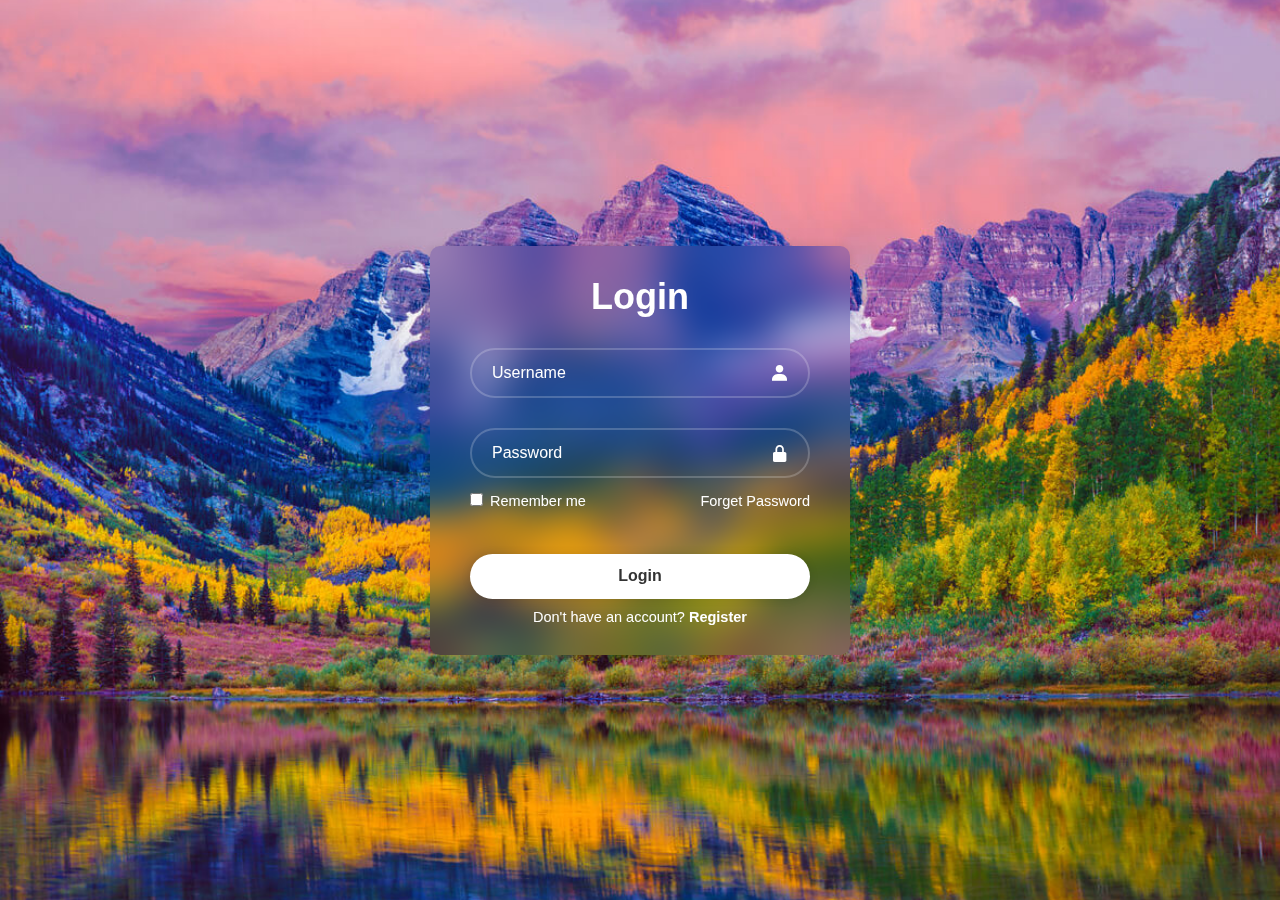
<file: Type1/index.html>
<!DOCTYPE html>
<html lang="en">
<head>
    <meta charset="UTF-8">
    <meta name="viewport" content="width=device-width, initial-scale=1.0">
    <link rel="stylesheet" href="style.css">
    <link href='https://unpkg.com/boxicons@2.1.4/css/boxicons.min.css' rel='stylesheet'>    
    <title>1.0 Login Page</title>
</head>
<body>
    <div class="wrapper">
        <form action="">
            <h1>Login</h1>
            <div class="input-box">
                <input type="text" placeholder="Username" required>
                <i class='bx bxs-user' ></i>
            </div>
            <div class="input-box">
                <input type="password" placeholder="Password" required>
                <i class='bx bxs-lock-alt'></i>
            </div>
            <div class="remember-forget">
                <label>
                    <input type="checkbox"> Remember me
                </label>
                <a href="#">Forget Password</a>
            </div>
            <button type="submit" class="btn">
                <a href="#">Login</a>
                <!-- Login -->
            </button>
            <div class="register-link">
                <p>Don't have an account?<a href="#"> Register</a></p>
            </div>
        </form>
    </div>
</body>
</html>
</file>
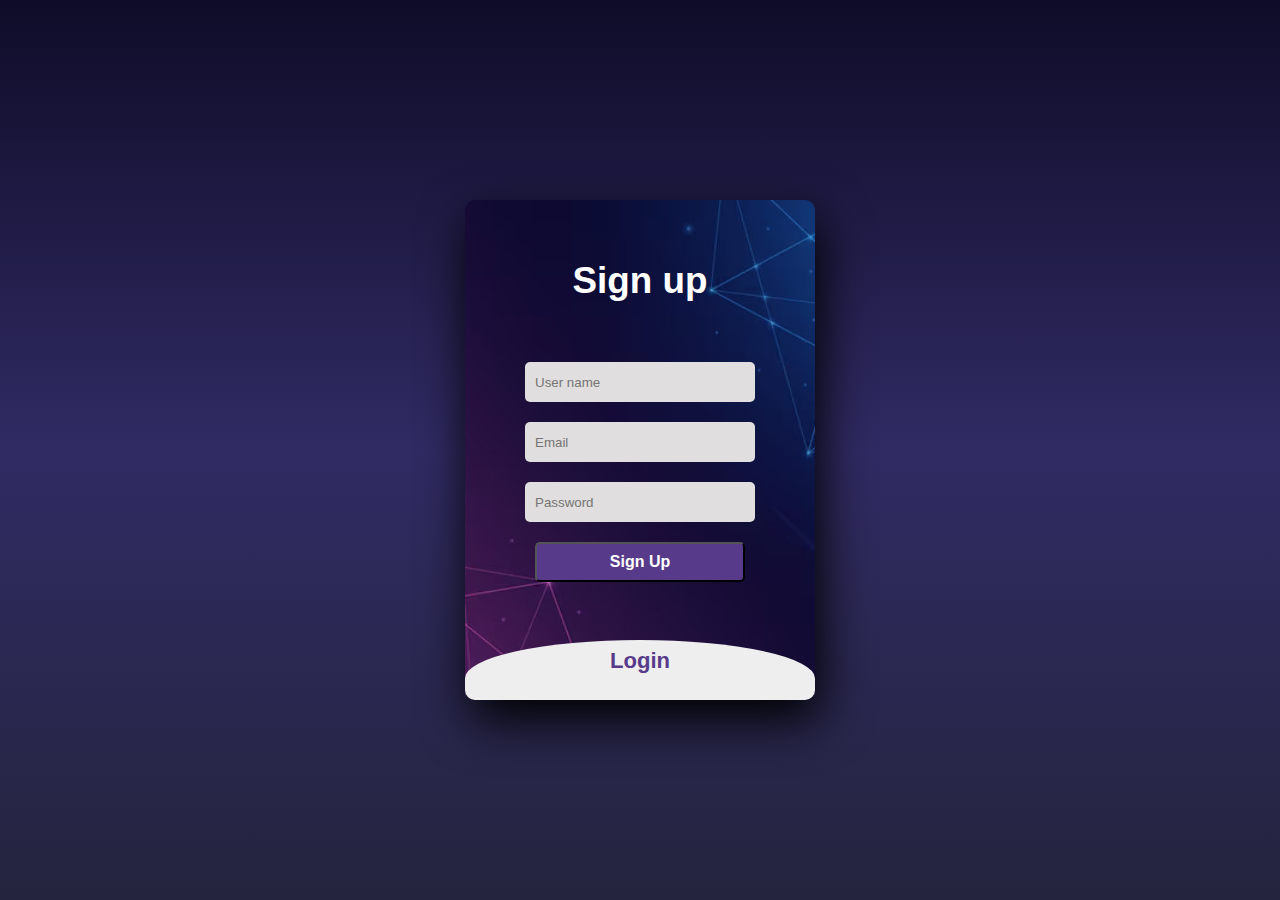
<file: Type2/index.html>
<!DOCTYPE html>
<html lang="en">
<head>
    <meta charset="UTF-8">
    <meta name="viewport" content="width=device-width, initial-scale=1.0">
    <link rel="stylesheet" href="style.css">
    <title>2.0 Login Page</title>
</head>
<body>
    <div class="main">
        <input type="checkbox" id="chk" aria-hidden="true">
        <div class="signup">
            <form>
                <label for="chk" aria-hidden="true">Sign up</label>
                <input type="text" name="txt" placeholder="User name" required="">
                <input type="email" name="email" placeholder="Email" required="">
                <input type="Password" name="pswd" placeholder="Password" required="">
                <button>Sign Up</button>
            </form>
        </div>
        <div class="login">
            <form>
                <label for="chk" aria-hidden="true">Login</label>
                <input type="email" name="email" placeholder="Email" required="">
                <input type="Password" name="pswd" placeholder="Password" required="">
                <button>Login</button>
            </form>
        </div>
    </div>
</body>
</html>
</file>
<file: Type1/style.css>
*{
    margin: 0;
    padding: 0;
    box-sizing: border-box;
    font-family: "Poppins", sans-serif;
}

body{
    display: flex;
    justify-content: center;
    align-items: center;
    min-height: 100vh;
    background: url('img1.jpg') no-repeat;
    background-size: cover;
    background-position: center;
}

.wrapper{
    width: 420px;
    background: transparent;
    /* border: 2px solid rgba(255, 255, 255, 0.2); */
    backdrop-filter: blur(20px);
    box-shadow: 0 0 10px rgba(0, 0, 0, 0.1);
    color: #fff;
    border-radius: 10px;
    padding: 30px 40px;
}

.wrapper h1{
    font-size: 36px;
    text-align: center;
}

.wrapper .input-box{
    position: relative;
    width: 100%;
    height: 50px;
    margin: 30px 0;
}

.input-box input{
    width: 100%;
    height: 100%;
    background: transparent;
    border: none;
    outline: none;
    border: 2px solid rgba(255, 255, 255, 0.2);
    border-radius: 40px;
    font-size: 16px;
    color: #fff;
    padding: 20px 45px 20px 20px;
}

.input-box input::placeholder{
    color: #fff;
}

.input-box i{
    position: absolute;
    right: 20px;
    top: 50%;
    transform: translateY(-50%);
    font-size: 20px;
}

.wrapper .remember-forget{
    display: flex;
    justify-content: space-between;
    font-size: 14.5px;
    margin: -15px 0 15px;
    /* color: #fff; */
    /* text-decoration: none; */
}

.remember-forget label input{
    accent-color: #fff;
    margin-right: 3px;
}

.remember-forget a{
    color: #fff;
    text-decoration: none;
}

.remember-forget a:hover{
    text-decoration: underline;
}

.wrapper .btn{
    width: 100%;
    height: 45px;
    background: #fff;
    border: none;
    outline: none;
    border-radius: 40px;
    box-shadow: 0 0 10px rgba(0, 0, 0, 0.1);
    cursor: pointer;
    margin-top: 30px;
}

.wrapper .btn a{
    font-size: 16px;
    font-weight: 600;
    text-decoration: none;
    color: #333;
}

.wrapper .register-link{
    font-size: 14.5px;
    text-align: center;
    margin-top: 10px;
}

.register-link p a{
    color: #fff;
    text-decoration: none;
    font-weight: 600;
}

.register-link p a:hover{
    text-decoration: underline;
}
</file>
<file: Type2/style.css>
body{
    margin: 0;
    padding: 0;
    justify-content: center;
    align-items: center;
    min-width: 100vh;
    font-family: 'Jost', sans-serif;
    height: 100vh;
    display: flex;
    background: linear-gradient(to bottom, #0f0c29, #302b63, #24243e);
}

.main{
    width: 350px;
    height: 500px;
    overflow: hidden;
    background: url("1.jpg") no-repeat;
    background-size: cover;
    background-position: center;
    border-radius: 10px;
    box-shadow: 5px 20px 50px #000;
}

#chk{
    display: none;
}

.signup{
    position: relative;
    width: 100%;
    height: 100%;
}

label{
    color: #fff;
    font-size: 2.3em;
    justify-content: center;
    display: flex;
    margin: 60px;
    font-weight: bold;
    cursor: pointer;
    transition: 0.5s ease-in-out;
}

input{
    width: 60%;
    height: 20px;
    background: #e0dede;
    justify-content: center;
    display: flex;
    margin: 20px auto;
    padding: 10px;
    border: none;
    outline: none;
    border-radius: 5px;
}

button{
    width: 60%;
    height: 40px;
    margin: 10px auto;
    justify-content: center;
    display: block;
    color: #fff;
    background: #573b8a;
    font-size: 1em;
    font-weight: bold;
    margin-top: 20px;
    outline: none;
    border-radius: 5px;
    transition: -2s ease-in;
    cursor: pointer;
}

button:hover{
    background: #6d44b8;
}

.login{
    height: 460px;
    background: #eee;
    border-radius: 60% / 10%;
    transform: translateY(-180px);
    transition: .8s ease-in-out;
}

.login label{
    color: #573b8a;
    transform: scale(.6);
}

#chk:checked ~ .login{
    transform: translateY(-500px);
}

#chk:checked ~ .login label{
    transform: scale(1);
}

#chk:checked ~ .signup label{
    transform: scale(.6);
}
</file>
